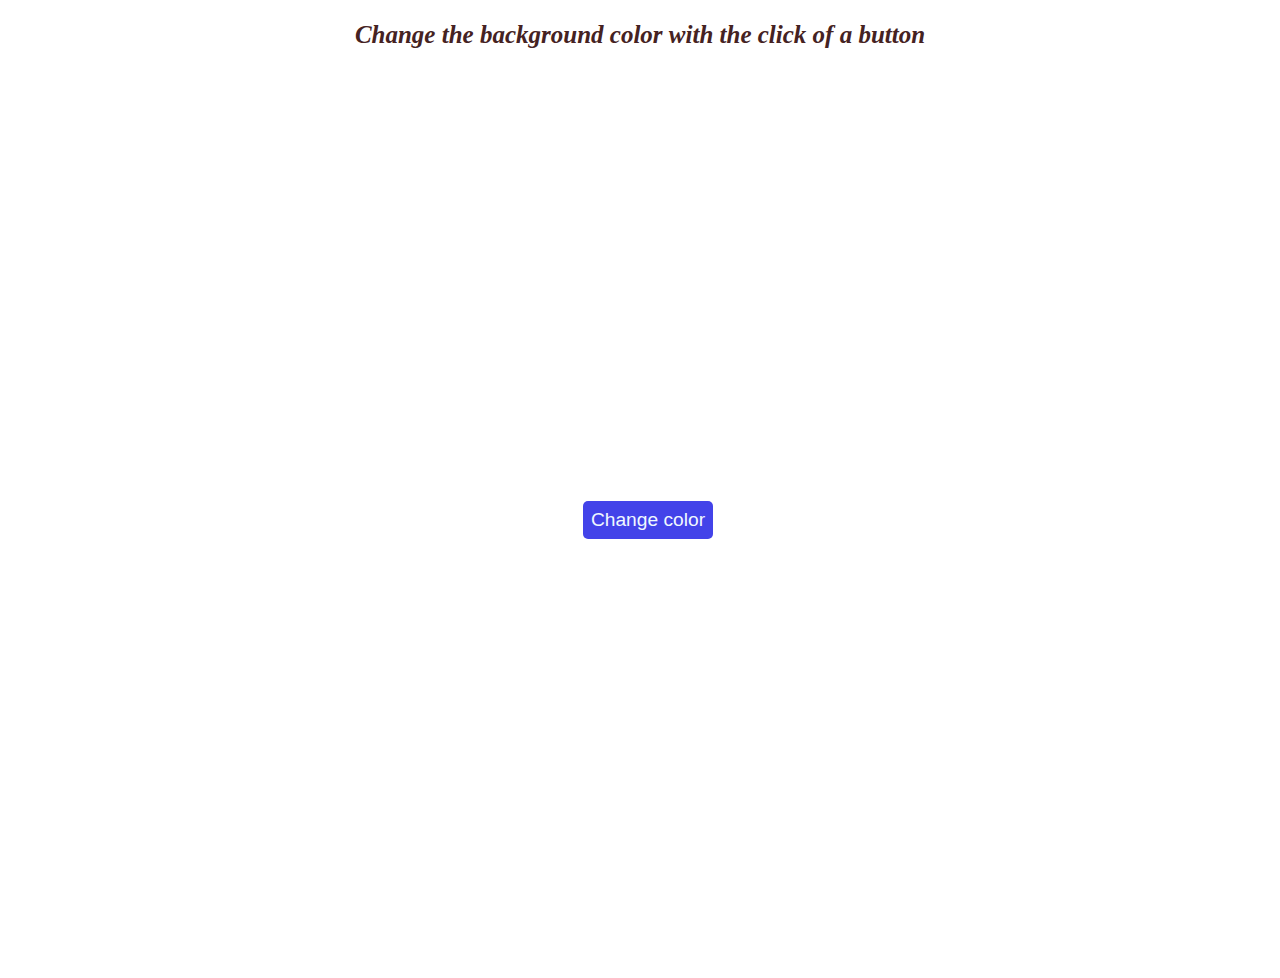
<file: Colors Responsive Design/index.html>
<!DOCTYPE html>
<html lang="en">

<head>
    <meta charset="UTF-8">
    <meta name="viewport" content="width=device-width, initial-scale=1.0">
    <title>Color Button by JS</title>
    <link rel="stylesheet" href="styles.css">
    <script src="script.js"></script>
</head>

<body id="bgcolor">
    <h2>Change the background color with the click of a button</h2>

    <div class="container">
    <button onclick="changebackColor()" class="btn">Change color</button>
    </div>
</body>

</html>
</file>
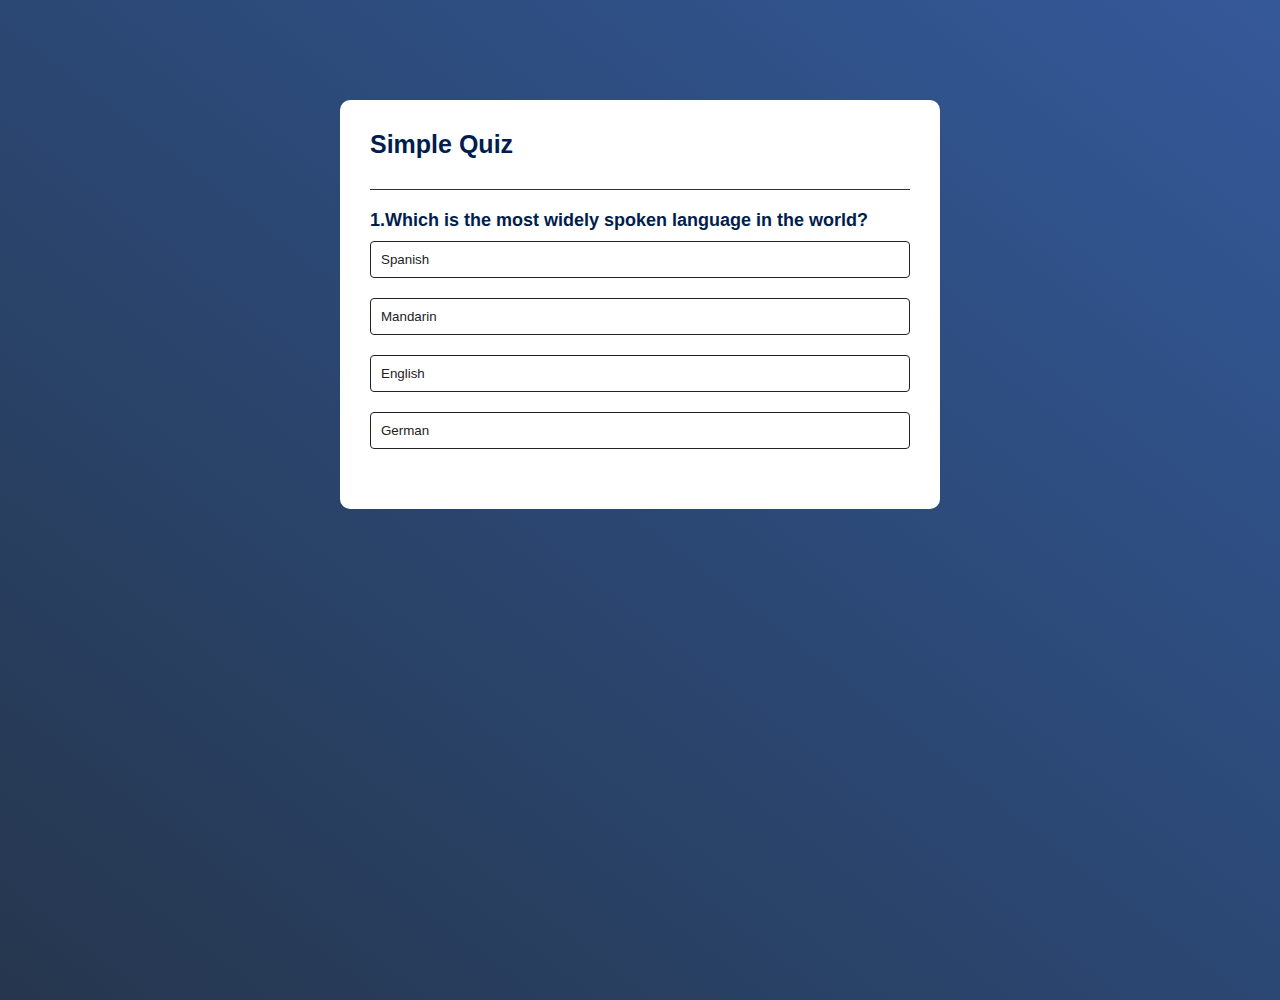
<file: Quiz/index.html>
<!DOCTYPE html>
<html lang="en">
<head>
    <meta charset="UTF-8">
    <meta name="viewport" content="width=device-width, initial-scale=1.0">
    <title>Quiz App</title>
    <link rel="stylesheet" href="styles.css">
</head>
<body>
    <div class="app">
        <h1>Simple Quiz</h1>
        <div class="quiz">
            <h2 id="question">Question goes here</h2>
            <div id="answer-buttons">
                <button class="btn">Answer 1</button>
                <button class="btn">Answer 2</button>
                <button class="btn">Answer 3</button>
                <button class="btn">Answer 4</button>
            </div>
            <button id="next-btn">Next</button>
        </div>
    </div>
    <script src="app.js"></script>
</body>
</html>
</file>
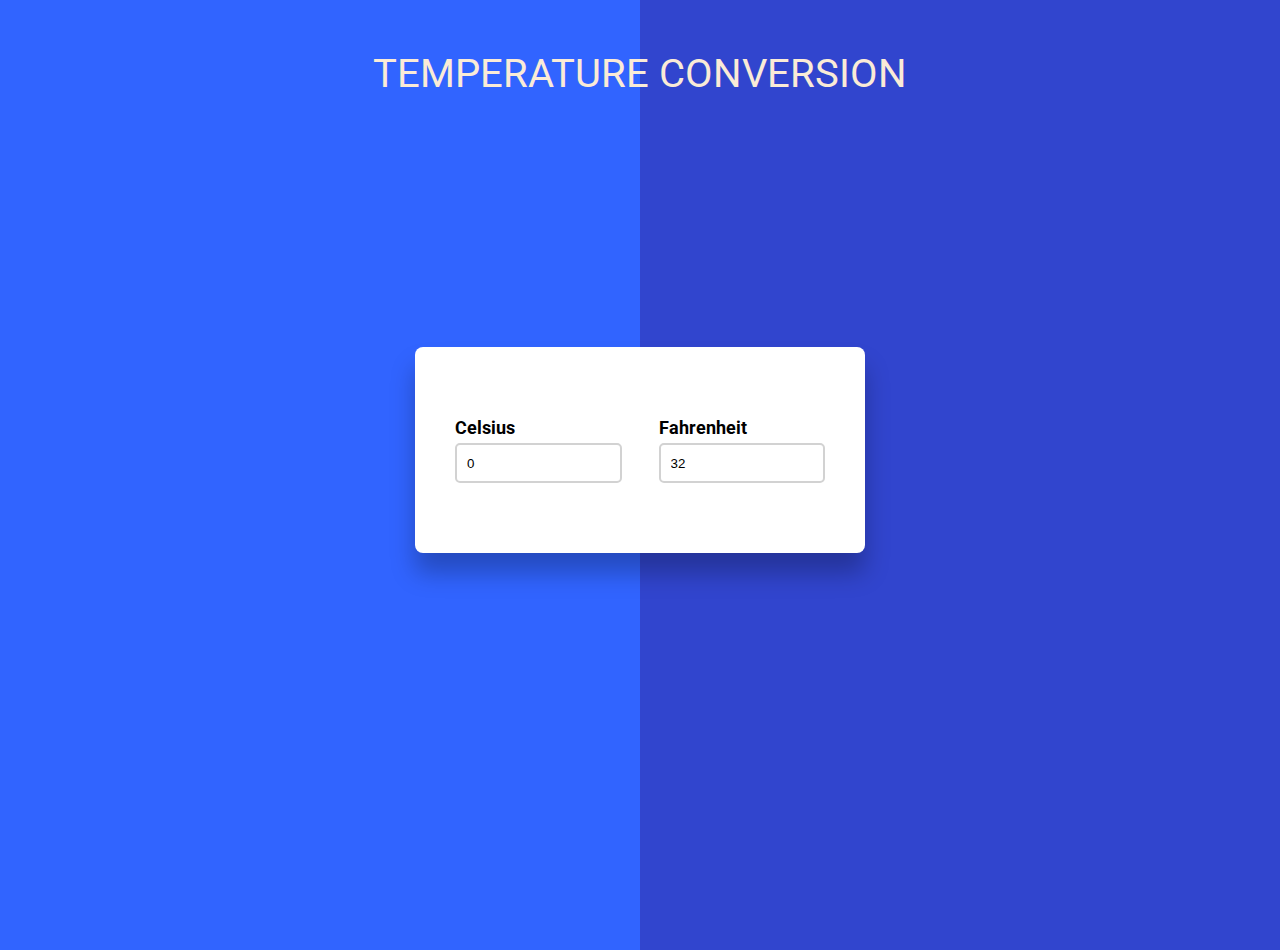
<file: Temperature converter/index.html>
<!DOCTYPE html>
<html lang="en">

<head>
    <meta charset="UTF-8">
    <meta name="viewport" content="width=device-width, initial-scale=1.0">
    <title>Document</title>
    <link rel="stylesheet" href="styles.css">
</head>

<body>
    <h1>TEMPERATURE CONVERSION</h1>
    <div class="container">
        <div class="input_div">
            <label>Celsius</label>
            <input type="number" value="0" id="cel" class="inp" oninput="celToFar()">
        </div>
        <div class="input_div">
            <label>Fahrenheit</label>
            <input type="number" value="32" id="fah" class="inp" oninput="farToCel()">
        </div>
    </div>
    <script src="app.js"></script>
</body>

</html>
</file>
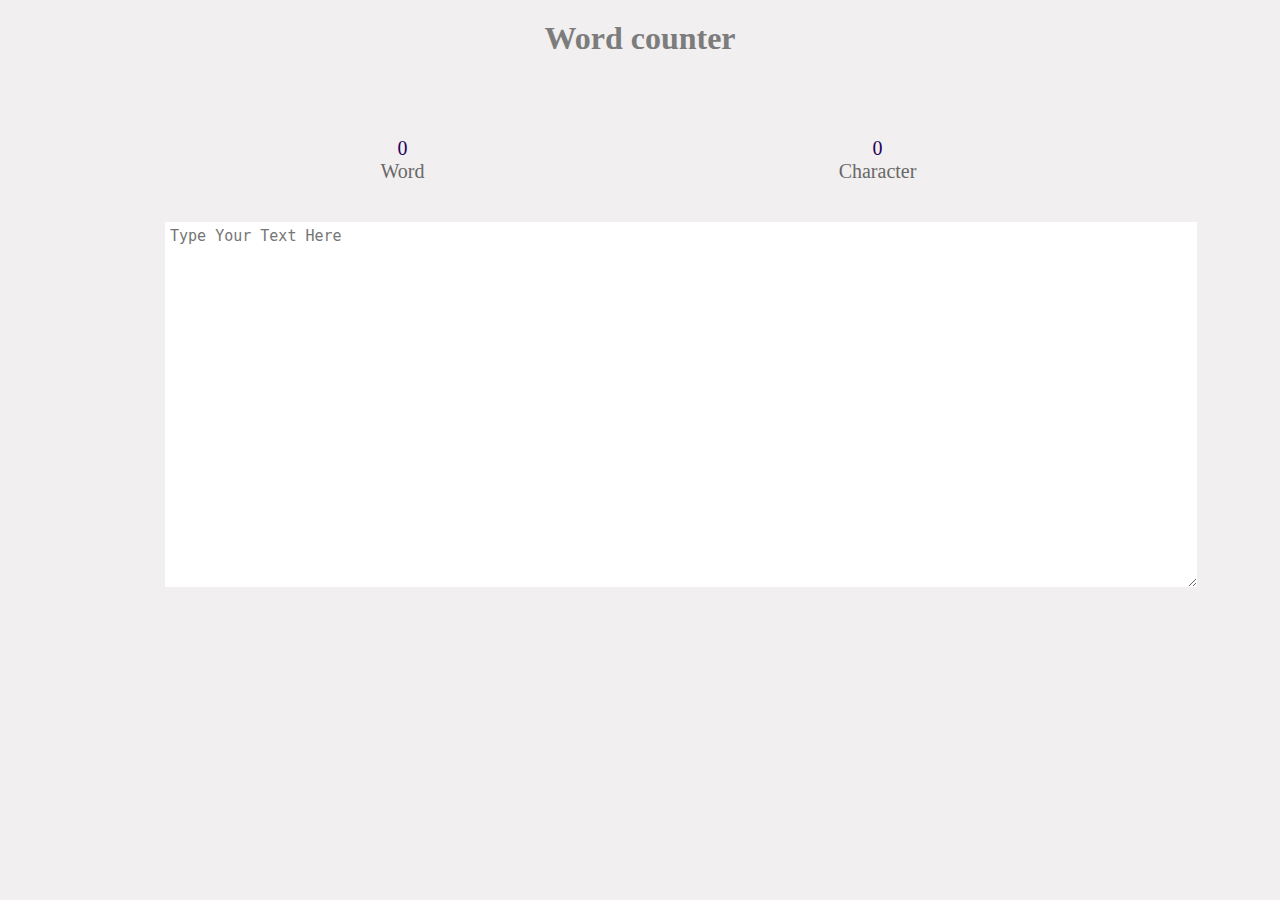
<file: Word Counter/index.html>
<!DOCTYPE html>
<html lang="en">

<head>
    <meta charset="UTF-8">
    <meta name="viewport" content="width=device-width, initial-scale=1.0">
    <title>Word counter</title>
    <link rel="stylesheet" href="styles.css">
</head>

<body>
    <h1>Word counter</h1>
    <div class="container">
    <div class="upper_container">
        <div class="wd common">
            <p class="count" id="word">0</p>
            <span>Word</span>
        </div>
        <div class="ch common">
            <p class="count" id="char">0</p>
            <span>Character</span>
        </div>
    </div>
    <textarea name="" id="textbox" cols="112" rows="20" class="txtarea" placeholder="Type Your Text Here"></textarea>
</div>

    <script src="app.js"></script>
</body>

</html>
</file>
<file: Colors Responsive Design/styles.css>
.btn{
    background-color: rgb(67, 67, 233);
    color: aliceblue;
    padding: 8px;
    border: none;
    border-radius: 5px;
    font-weight: 500;
    font-size: larger;
  
}
.container{
    display: flex;
    justify-content: center;
    align-items: center;
    height: 100vh;
   
    width: 100vw;
    /* position: absolute;
    left: 0; */
}
h2{
    color: rgb(69, 34, 34);
    text-align: center;
    font-size: 25px;
    font-style: italic;
    font-weight: 800;
    font-family: Cambria, Cochin, Georgia, Times, 'Times New Roman', serif;
}
</file>
<file: Quiz/styles.css>
* {
    margin: 0;
    padding: 0;
    font-family: 'Poppins', sans-serif;
    box-sizing: border-box;
}

body {
    /* background: rgb(42, 43, 44); */
    background-image: linear-gradient(to right top, #26364e, #283f60, #2b4773, #2f5086, #355899);
    height: 100vh;
}

.app {
    background: #fff;
    width: 90%;
    max-width: 600px;
    margin: 100px auto 0;
    padding: 30px;
    border-radius: 10px;
}


.app h1 {
    font-size: 25px;
    color: #001e4d;
    font-weight: 600;
    border-bottom: 1px solid #333;
    padding-bottom: 30px;
}

.quiz {
    padding: 20px 0;

}

.quiz h2 {
    font-size: 18px;
    color: #001e4d;
    font-weight: 600;
}

.btn {
    background-color: #fff;
    color: #222;
    font-weight: 500;
    width: 100%;
    border: 1px solid #222;
    padding: 10px;
    margin: 10px 0;
    text-align: left;
    border-radius: 4px;
    cursor: pointer;
    transition: all 0.3s;
}

.btn:hover:not([disabled]) {
    /* will work when button in not disabled */
    background: #222;
    color: #fff;
}
.btn:disabled{
    cursor: no-drop;
}

#next-btn {
    background-color: #001e4d;
    /* background-color:rgb(42, 43, 44); */
    background-image: linear-gradient(to right top, #26364e, #283f60, #2b4773, #2f5086, #355899);

    color: #fff;
    font-weight: 500;
    width: 150px;
    border: 0;
    padding: 10px;
    margin: 20px auto 0;
    border-radius: 4px;
    cursor: pointer;
    display: none;
}

.correct {
    background-color: #a5f3c7;
}

.incorrect {
    background-color: #fdbaba;
}
</file>
<file: Temperature converter/styles.css>
@import url('https://fonts.googleapis.com/css2?family=Black+Ops+One&family=Roboto:wght@100&display=swap');

* {
    margin: 0;
    padding: 0;
    box-sizing: border-box;
}

body {
    width: 100%;
    height: 100vh;
    background: linear-gradient(90deg, rgba(49, 100, 255, 1) 50%, rgba(49, 69, 206, 1) 50%);
    font-family: 'Roboto', sans-serif;

}

h1 {
    color: antiquewhite;
    text-align: center;
    margin-top: 50px;
    font-size: 40px;
    font-weight: 400;
}

.container {
    width: 450px;
    background-color: #fff;
    padding: 70px 40px;
    position: absolute;
    transform: translate(-50%, -50%);
    top: 50%;
    left: 50%;
    box-shadow: 0 20px 25px rgba(0, 0, 0, 0.25);
    border-radius: 8px;
    display: flex;
    justify-content: space-between;
}
.input_div {
    width: 45%;
    font-size: 18px;
    font-weight: bolder;
}
input {
    width: 100%;
    height: 40px;
    border-radius: 5px;
    border: 2px solid #d2d2d2;
    padding: 10px;
    margin-top: 5px;
}
</file>
<file: Word Counter/styles.css>
* {
    margin: 0;
    padding: 0;
    box-sizing: border-box;
}

body {
    background-color: #F1EFEF;
}

h1 {
    text-align: center;
    margin-top: 20px;
    margin-bottom: 20px;
    color: #7D7C7C;
}

.container {
    /* border: 1px solid red; */
    margin: 0 auto;
    width: 950px;

}

.upper_container {
    /* border: 1px solid black; */
    width: 950px;
    height: 150px;
    margin: 30px auto 0 auto;
    display: flex;
    justify-content: space-around;

}

.common {
    /* border: 1px solid black; */
    width: 150px;
    height: 50px;
    text-align: center;
    margin-top: 50px;
    font-size: 20px;
    color: #696868;
}
.count{
    color: #27005D;
}

.txtarea {
    /* border: 1px solid red;; */
    margin-top: -15px;
    margin-left: 0px;
    border: none;
    padding-top: 5px;
    padding-left: 5px;
    font-size: 15px;
}
</file>
